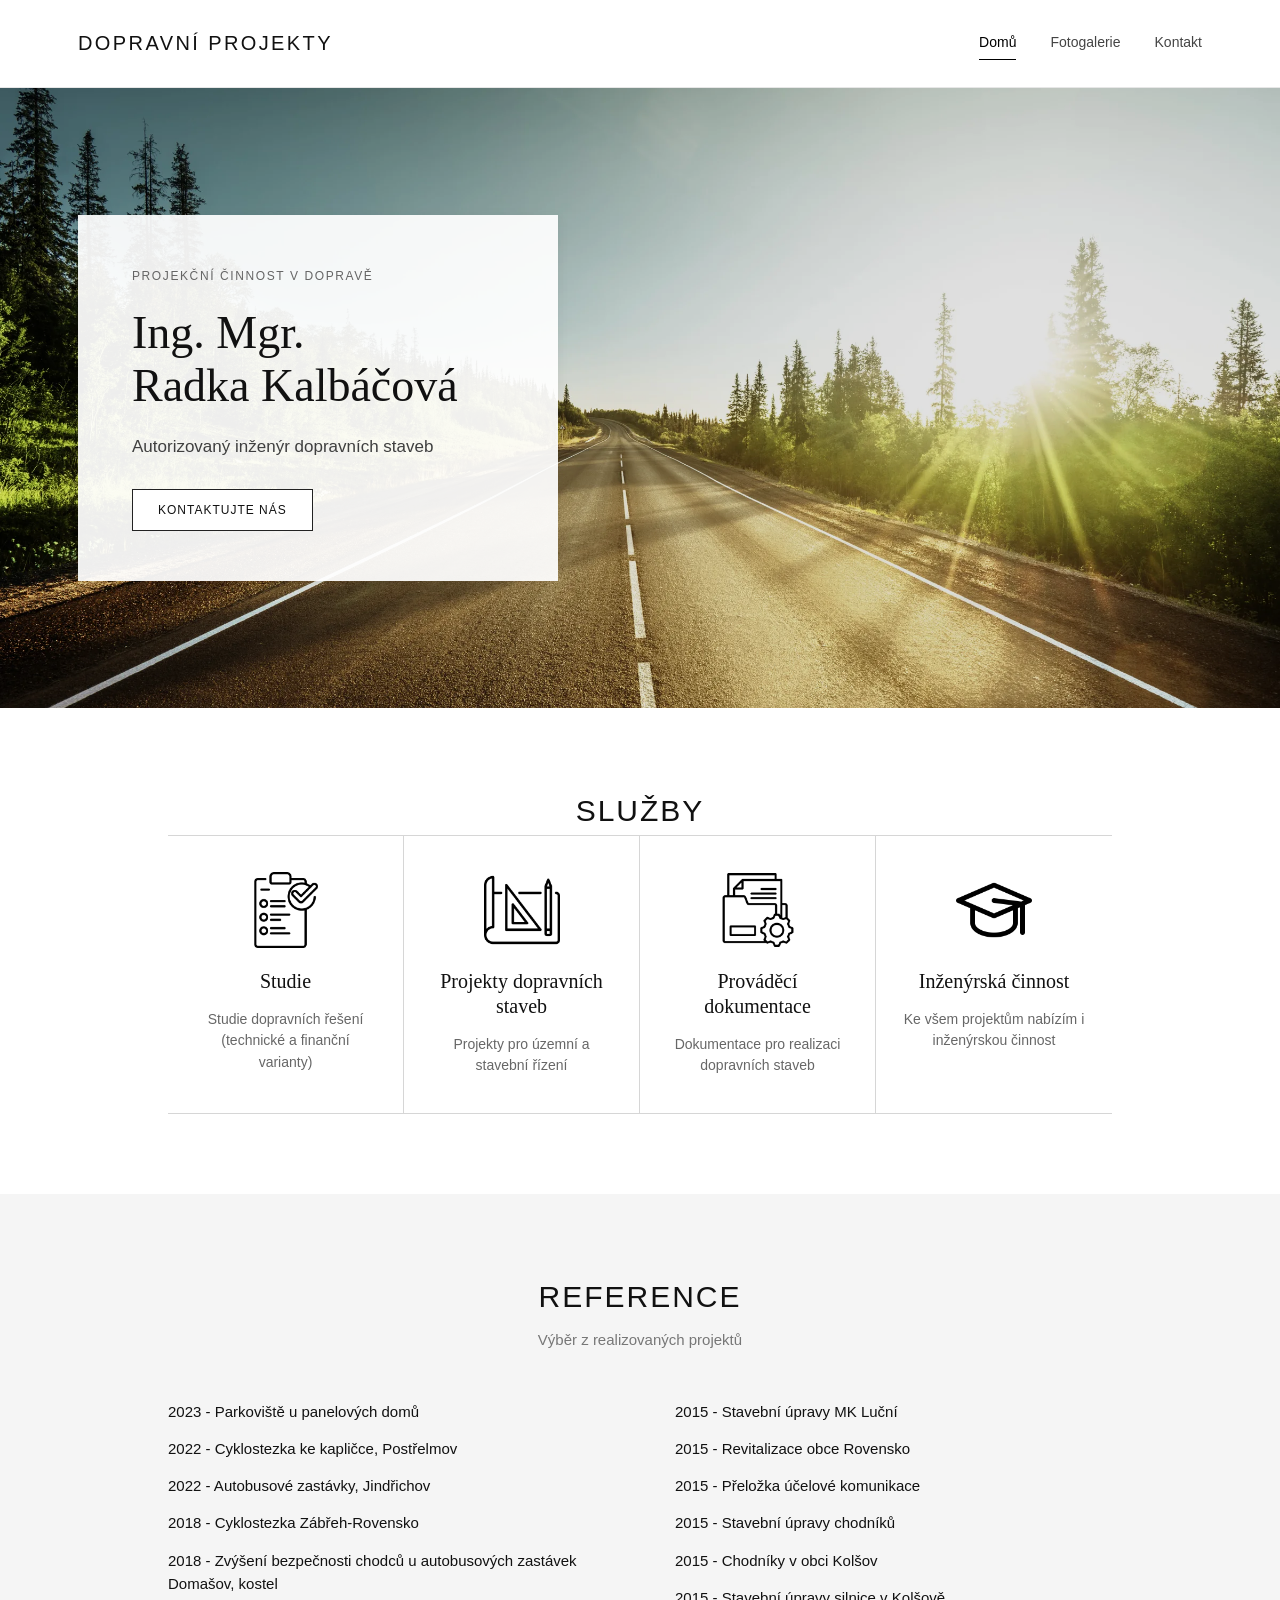
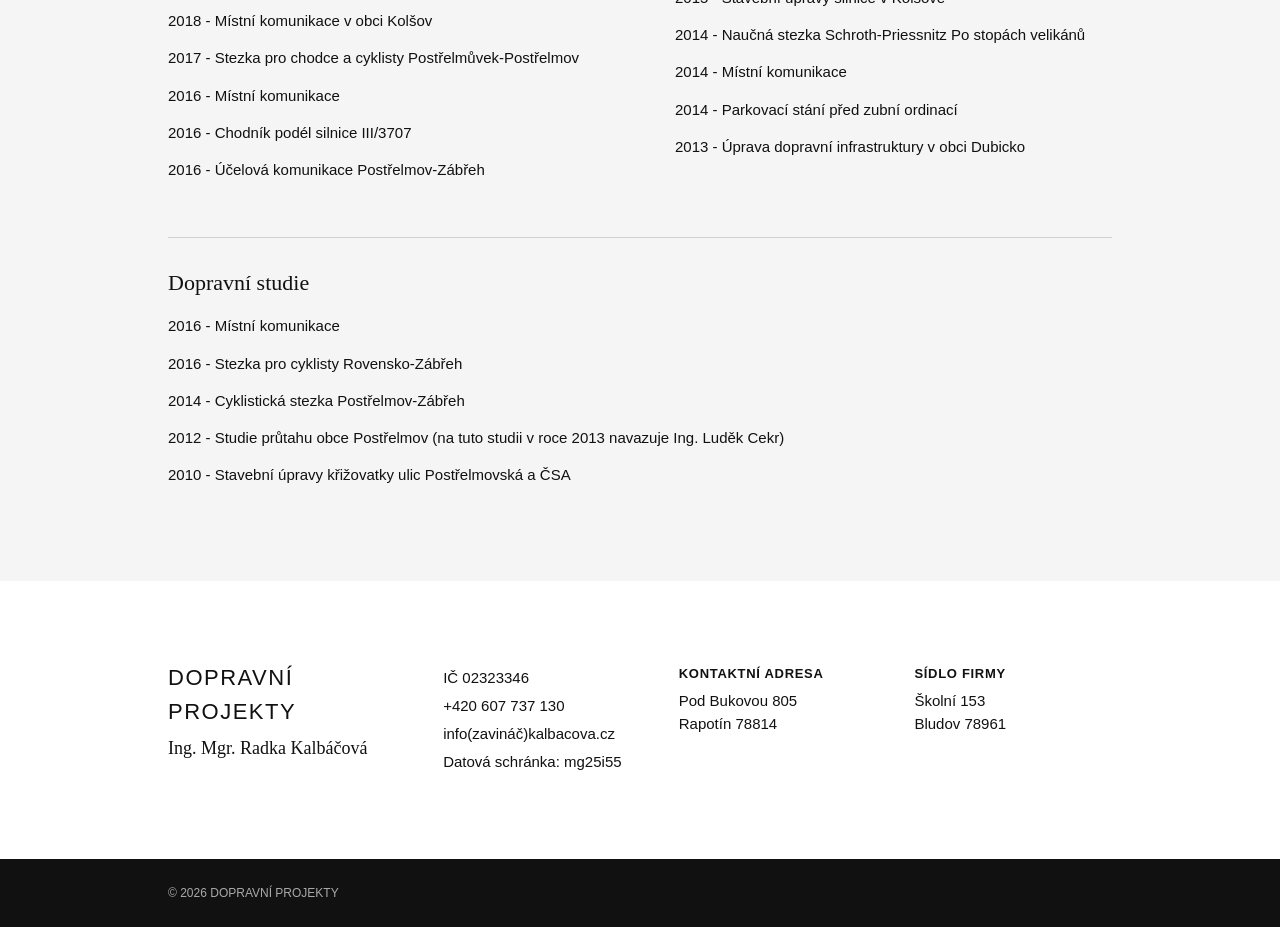
<file: index.html>
<!doctype html>
<html lang="cs">
<head>
  <meta charset="utf-8">
  <meta name="viewport" content="width=device-width,initial-scale=1">
  <meta name="description" content="Dopravní projekty – Ing. Mgr. Radka Kalbáčová, autorizovaný inženýr dopravních staveb.">
  <title>Dopravní projekty | Ing. Mgr. Radka Kalbáčová</title>
  <link rel="stylesheet" href="assets/style.css">
</head>
<body>
<header class="topbar">
  <div class="wrap navwrap">
    <a class="logo" href="index.html">DOPRAVNÍ PROJEKTY</a>
    <button class="menu-btn" aria-label="Menu" aria-expanded="false">☰</button>
    <nav class="nav">
      <a class="active" href="index.html">Domů</a>
      <a href="fotogalerie.html">Fotogalerie</a>
      <a href="#kontakt">Kontakt</a>
    </nav>
  </div>
</header>

<main>
  <section class="hero">
    <div class="hero-bg"></div>
    <div class="wrap hero-inner">
      <div class="hero-card">
        <p class="kicker">PROJEKČNÍ ČINNOST V DOPRAVĚ</p>
        <h1>Ing. Mgr.<br>Radka Kalbáčová</h1>
        <p class="subtitle">Autorizovaný inženýr dopravních staveb</p>
        <a class="outline-btn" href="#kontakt">Kontaktujte Nás</a>
      </div>
    </div>
  </section>

  <section class="services" id="sluzby">
    <div class="wrap narrow">
      <h2>SLUŽBY</h2>
      <div class="service-grid">
        <article>
          <img src="assets/images/icon-studie.png" alt="">
          <h3>Studie</h3>
          <p>Studie dopravních řešení (technické a finanční varianty)</p>
        </article>
        <article>
          <img src="assets/images/icon-project.png" alt="">
          <h3>Projekty dopravních staveb</h3>
          <p>Projekty pro územní a stavební řízení</p>
        </article>
        <article>
          <img src="assets/images/icon-folder.png" alt="">
          <h3>Prováděcí dokumentace</h3>
          <p>Dokumentace pro realizaci dopravních staveb</p>
        </article>
        <article>
          <img src="assets/images/icon-engineer.png" alt="">
          <h3>Inženýrská činnost</h3>
          <p>Ke všem projektům nabízím i inženýrskou činnost</p>
        </article>
      </div>
    </div>
  </section>

  <section class="references" id="reference">
    <div class="wrap narrow">
      <h2>REFERENCE</h2>
      <p class="section-lead">Výběr z realizovaných projektů</p>
      <div class="ref-columns">
        <div>
          <p>2023 - Parkoviště u panelových domů</p>
          <p>2022 - Cyklostezka ke kapličce, Postřelmov</p>
          <p>2022 - Autobusové zastávky, Jindřichov</p>
          <p>2018 - Cyklostezka Zábřeh-Rovensko</p>
          <p>2018 - Zvýšení bezpečnosti chodců u autobusových zastávek Domašov, kostel</p>
          <p>2018 - Místní komunikace v obci Kolšov</p>
          <p>2017 - Stezka pro chodce a cyklisty Postřelmůvek-Postřelmov</p>
          <p>2016 - Místní komunikace</p>
          <p>2016 - Chodník podél silnice III/3707</p>
          <p>2016 - Účelová komunikace Postřelmov-Zábřeh</p>
        </div>
        <div>
          <p>2015 - Stavební úpravy MK Luční</p>
          <p>2015 - Revitalizace obce Rovensko</p>
          <p>2015 - Přeložka účelové komunikace</p>
          <p>2015 - Stavební úpravy chodníků</p>
          <p>2015 - Chodníky v obci Kolšov</p>
          <p>2015 - Stavební úpravy silnice v Kolšově</p>
          <p>2014 - Naučná stezka Schroth-Priessnitz Po stopách velikánů</p>
          <p>2014 - Místní komunikace</p>
          <p>2014 - Parkovací stání před zubní ordinací</p>
          <p>2013 - Úprava dopravní infrastruktury v obci Dubicko</p>
        </div>
      </div>
      <div class="studies">
        <h3>Dopravní studie</h3>
        <p>2016 - Místní komunikace</p>
        <p>2016 - Stezka pro cyklisty Rovensko-Zábřeh</p>
        <p>2014 - Cyklistická stezka Postřelmov-Zábřeh</p>
        <p>2012 - Studie průtahu obce Postřelmov (na tuto studii v roce 2013 navazuje Ing. Luděk Cekr)</p>
        <p>2010 - Stavební úpravy křižovatky ulic Postřelmovská a ČSA</p>
      </div>
    </div>
  </section>

  <section class="contact" id="kontakt">
    <div class="wrap narrow contact-grid">
      <div>
        <h2>DOPRAVNÍ PROJEKTY</h2>
        <h3>Ing. Mgr. Radka Kalbáčová</h3>
      </div>
      <div class="contact-details">
        <p>IČ 02323346</p>
        <p><a href="tel:+420607737130">+420 607 737 130</a></p>
        <p><a href="mailto:info@kalbacova.cz">info(zavináč)kalbacova.cz</a></p>
        <p>Datová schránka: mg25i55</p>
      </div>
      <div>
        <strong>Kontaktní adresa</strong>
        <p>Pod Bukovou 805<br>Rapotín 78814</p>
      </div>
      <div>
        <strong>Sídlo firmy</strong>
        <p>Školní 153<br>Bludov 78961</p>
      </div>
    </div>
  </section>
</main>
<footer><div class="wrap narrow">© <span id="year"></span> DOPRAVNÍ PROJEKTY</div></footer>
<script src="assets/main.js"></script>
</body>
</html>
</file>
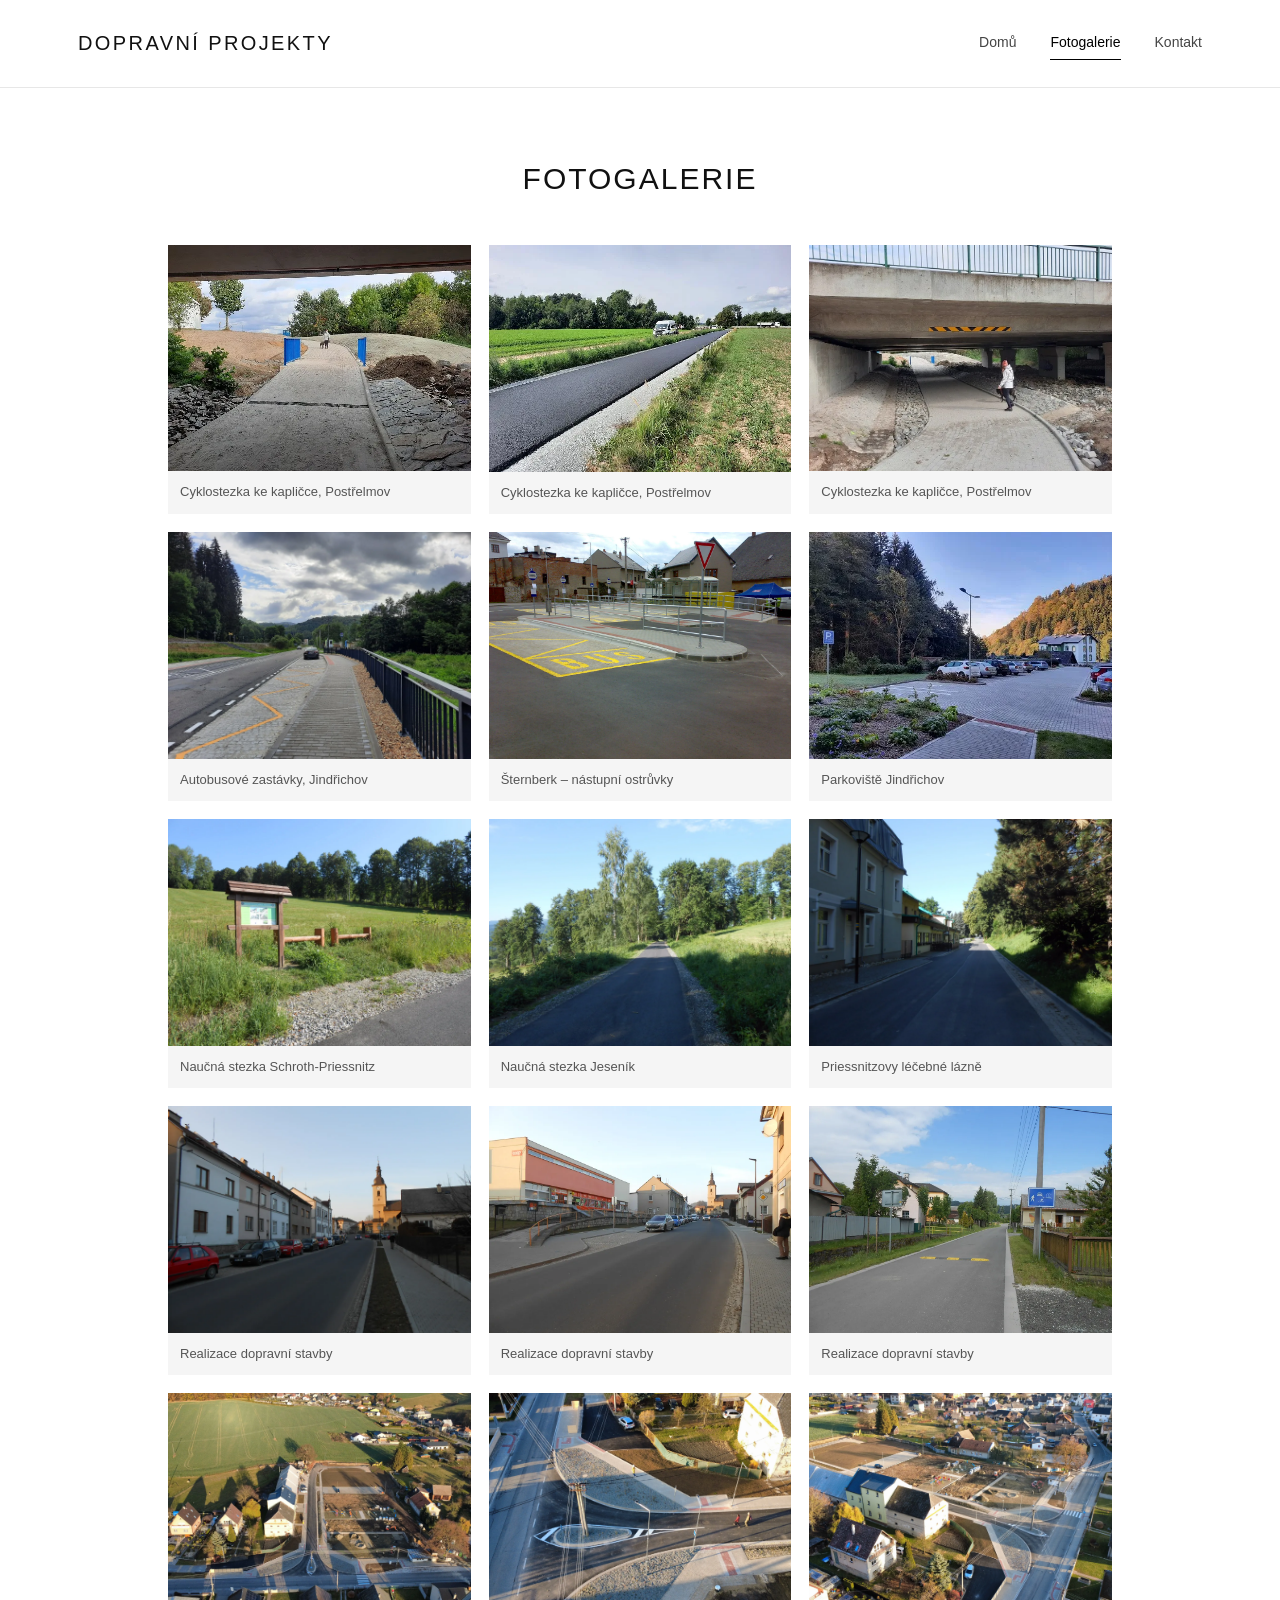
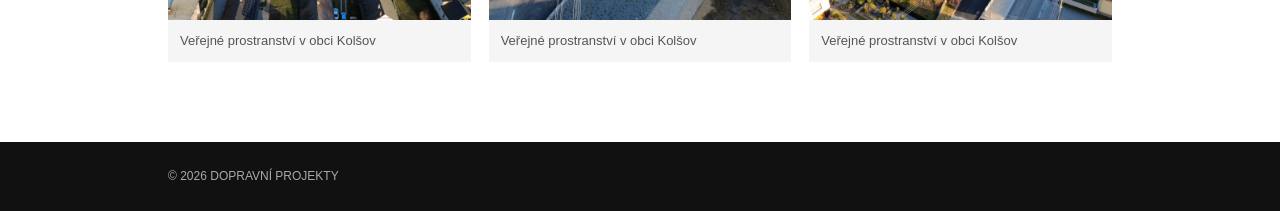
<file: fotogalerie.html>
<!doctype html>
<html lang="cs">
<head>
  <meta charset="utf-8">
  <meta name="viewport" content="width=device-width,initial-scale=1">
  <title>Fotogalerie | Dopravní projekty</title>
  <link rel="stylesheet" href="assets/style.css">
</head>
<body>
<header class="topbar">
  <div class="wrap navwrap">
    <a class="logo" href="index.html">DOPRAVNÍ PROJEKTY</a>
    <button class="menu-btn" aria-label="Menu" aria-expanded="false">☰</button>
    <nav class="nav">
      <a href="index.html">Domů</a>
      <a class="active" href="fotogalerie.html">Fotogalerie</a>
      <a href="index.html#kontakt">Kontakt</a>
    </nav>
  </div>
</header>
<main class="gallery-page">
  <div class="wrap narrow">
    <h1>FOTOGALERIE</h1>
    <div class="gallery-grid">
      <figure><a href="assets/images/cyklostezka-postrelmov-1.webp"><img loading="lazy" src="assets/images/cyklostezka-postrelmov-1.webp" alt="Cyklostezka ke kapličce, Postřelmov"></a><figcaption>Cyklostezka ke kapličce, Postřelmov</figcaption></figure>
      <figure><a href="assets/images/cyklostezka-postrelmov-2.webp"><img loading="lazy" src="assets/images/cyklostezka-postrelmov-2.webp" alt="Cyklostezka ke kapličce, Postřelmov"></a><figcaption>Cyklostezka ke kapličce, Postřelmov</figcaption></figure>
      <figure><a href="assets/images/cyklostezka-postrelmov-3.webp"><img loading="lazy" src="assets/images/cyklostezka-postrelmov-3.webp" alt="Cyklostezka ke kapličce, Postřelmov"></a><figcaption>Cyklostezka ke kapličce, Postřelmov</figcaption></figure>
      <figure><a href="assets/images/autobusove-zastavky.webp"><img loading="lazy" src="assets/images/autobusove-zastavky.webp" alt="Autobusové zastávky, Jindřichov"></a><figcaption>Autobusové zastávky, Jindřichov</figcaption></figure>
      <figure><a href="assets/images/sternberk-nastupni-ostruvky.webp"><img loading="lazy" src="assets/images/sternberk-nastupni-ostruvky.webp" alt="Šternberk – nástupní ostrůvky"></a><figcaption>Šternberk – nástupní ostrůvky</figcaption></figure>
      <figure><a href="assets/images/parkoviste-jindrichov.webp"><img loading="lazy" src="assets/images/parkoviste-jindrichov.webp" alt="Parkoviště Jindřichov"></a><figcaption>Parkoviště Jindřichov</figcaption></figure>
      <figure><a href="assets/images/naucna-stezka-schroth.webp"><img loading="lazy" src="assets/images/naucna-stezka-schroth.webp" alt="Naučná stezka Schroth-Priessnitz"></a><figcaption>Naučná stezka Schroth-Priessnitz</figcaption></figure>
      <figure><a href="assets/images/naucna-stezka-jesenik.webp"><img loading="lazy" src="assets/images/naucna-stezka-jesenik.webp" alt="Naučná stezka Jeseník"></a><figcaption>Naučná stezka Jeseník</figcaption></figure>
      <figure><a href="assets/images/priessnitzovy-lazne.webp"><img loading="lazy" src="assets/images/priessnitzovy-lazne.webp" alt="Priessnitzovy léčebné lázně"></a><figcaption>Priessnitzovy léčebné lázně</figcaption></figure>
      <figure><a href="assets/images/dscn0044.webp"><img loading="lazy" src="assets/images/dscn0044.webp" alt="Realizace dopravní stavby"></a><figcaption>Realizace dopravní stavby</figcaption></figure>
      <figure><a href="assets/images/dscn0040.webp"><img loading="lazy" src="assets/images/dscn0040.webp" alt="Realizace dopravní stavby"></a><figcaption>Realizace dopravní stavby</figcaption></figure>
      <figure><a href="assets/images/dscn2840.webp"><img loading="lazy" src="assets/images/dscn2840.webp" alt="Realizace dopravní stavby"></a><figcaption>Realizace dopravní stavby</figcaption></figure>
      <figure><a href="assets/images/kolsov1.webp"><img loading="lazy" src="assets/images/kolsov1.webp" alt="Veřejné prostranství v obci Kolšov"></a><figcaption>Veřejné prostranství v obci Kolšov</figcaption></figure>
      <figure><a href="assets/images/kolsov2.webp"><img loading="lazy" src="assets/images/kolsov2.webp" alt="Veřejné prostranství v obci Kolšov"></a><figcaption>Veřejné prostranství v obci Kolšov</figcaption></figure>
      <figure><a href="assets/images/kolsov3.webp"><img loading="lazy" src="assets/images/kolsov3.webp" alt="Veřejné prostranství v obci Kolšov"></a><figcaption>Veřejné prostranství v obci Kolšov</figcaption></figure>
    </div>
  </div>
</main>
<div class="lightbox" aria-hidden="true"><button class="lb-close" aria-label="Zavřít">×</button><img alt=""></div>
<footer><div class="wrap narrow">© <span id="year"></span> DOPRAVNÍ PROJEKTY</div></footer>
<script src="assets/main.js"></script>
</body>
</html>
</file>
<file: assets/style.css>
:root{--black:#111;--gray:#f2f2f2;--mid:#7b7b7b;--line:#d6d6d6;--white:#fff;--accent:#525252}*{box-sizing:border-box}html{scroll-behavior:smooth}body{margin:0;color:var(--black);background:#fff;font-family:Arial,Helvetica,sans-serif;font-size:15px;line-height:1.55}a{color:inherit}.wrap{max-width:1180px;margin:auto;padding:0 28px}.narrow{max-width:1000px}.topbar{height:88px;background:#fff;border-bottom:1px solid #e7e7e7;display:flex;align-items:center;position:relative;z-index:20}.navwrap{width:100%;display:flex;align-items:center;justify-content:space-between}.logo{font-size:20px;letter-spacing:2.4px;text-decoration:none;font-weight:400}.nav{display:flex;gap:34px}.nav a{text-decoration:none;color:#444;font-size:14px;padding:5px 0;border-bottom:1px solid transparent}.nav a:hover,.nav a.active{color:#000;border-color:#000}.menu-btn{display:none;border:0;background:transparent;font-size:26px}.hero{position:relative;height:620px;overflow:hidden;background:#ddd}.hero-bg{position:absolute;inset:0;background:url('images/hero-color.webp') center 58%/cover no-repeat}.hero:after{content:"";position:absolute;inset:0;background:rgba(0,0,0,.12)}.hero-inner{height:100%;position:relative;z-index:2;display:flex;align-items:center}.hero-card{width:480px;background:rgba(255,255,255,.93);padding:52px 54px 50px;box-shadow:0 2px 12px rgba(0,0,0,.05)}.kicker{font-size:12px;letter-spacing:1.6px;margin:0 0 22px;color:#656565}.hero h1{font:400 46px/1.14 Georgia,'Times New Roman',serif;margin:0 0 22px}.subtitle{font-size:17px;color:#3f3f3f;margin:0 0 28px}.outline-btn{display:inline-block;text-decoration:none;border:1px solid #222;padding:11px 25px;text-transform:uppercase;font-size:12px;letter-spacing:1px;background:#fff}.outline-btn:hover{background:#111;color:#fff}.services,.references,.contact{padding:80px 0}.services h2,.references h2,.contact h2,.gallery-page h1{font-weight:400;font-size:30px;letter-spacing:2px;text-align:center;margin:0}.section-lead{text-align:center;color:#777;margin:8px 0 48px}.service-grid{display:grid;grid-template-columns:repeat(4,1fr);border-top:1px solid var(--line);border-bottom:1px solid var(--line)}.service-grid article{text-align:center;padding:34px 25px 36px;min-height:270px;border-right:1px solid var(--line)}.service-grid article:last-child{border-right:0}.service-grid img{width:76px;height:76px;object-fit:contain;margin:2px auto 21px;display:block}.service-grid h3{font:400 20px/1.25 Georgia,serif;margin:0 0 15px}.service-grid p{color:#676767;margin:0;font-size:14px}.references{background:#f5f5f5}.ref-columns{display:grid;grid-template-columns:1fr 1fr;gap:70px}.ref-columns p,.studies p{margin:0 0 14px}.studies{border-top:1px solid #cfcfcf;margin-top:42px;padding-top:32px}.studies h3{font:400 22px Georgia,serif;margin:0 0 18px}.contact{background:#fff}.contact-grid{display:grid;grid-template-columns:1.2fr 1fr 1fr 1fr;gap:38px;align-items:start}.contact h2{text-align:left;font-size:22px;letter-spacing:1.5px}.contact h3{font:400 18px Georgia,serif;margin:9px 0 0}.contact p{margin:5px 0}.contact a{text-decoration:none}.contact strong{font-size:13px;text-transform:uppercase;letter-spacing:.7px}footer{background:#111;color:#aaa;padding:25px 0;font-size:12px}.gallery-page{padding:68px 0 80px}.gallery-page h1{margin-bottom:42px}.gallery-grid{display:grid;grid-template-columns:repeat(3,1fr);gap:18px}.gallery-grid figure{margin:0;background:#f5f5f5}.gallery-grid a{display:block;overflow:hidden}.gallery-grid img{display:block;width:100%;aspect-ratio:4/3;object-fit:cover;transition:transform .2s}.gallery-grid a:hover img{transform:scale(1.02)}.gallery-grid figcaption{font-size:13px;padding:11px 12px;color:#555}.lightbox{position:fixed;inset:0;background:rgba(0,0,0,.92);display:none;align-items:center;justify-content:center;z-index:1000;padding:30px}.lightbox.open{display:flex}.lightbox img{max-width:94vw;max-height:90vh}.lb-close{position:absolute;right:20px;top:10px;border:0;background:none;color:#fff;font-size:44px;cursor:pointer}@media(max-width:800px){.topbar{height:72px}.logo{font-size:16px}.menu-btn{display:block}.nav{display:none;position:absolute;left:0;right:0;top:72px;background:#fff;border-bottom:1px solid #ddd;flex-direction:column;gap:0}.nav.open{display:flex}.nav a{padding:14px 28px;border-bottom:1px solid #eee}.hero{height:560px}.hero-card{width:min(88vw,460px);padding:38px 34px}.hero h1{font-size:38px}.service-grid{grid-template-columns:1fr 1fr}.service-grid article:nth-child(2){border-right:0}.service-grid article:nth-child(-n+2){border-bottom:1px solid var(--line)}.ref-columns{grid-template-columns:1fr;gap:0}.contact-grid{grid-template-columns:1fr 1fr}.gallery-grid{grid-template-columns:1fr 1fr}}@media(max-width:520px){.wrap{padding:0 18px}.hero{height:520px}.hero-bg{background-position:64% center}.hero-card{padding:32px 26px}.hero h1{font-size:33px}.services,.references,.contact{padding:58px 0}.service-grid,.contact-grid,.gallery-grid{grid-template-columns:1fr}.service-grid article{border-right:0!important;border-bottom:1px solid var(--line)}.service-grid article:last-child{border-bottom:0}.contact-grid{gap:26px}.gallery-page{padding-top:45px}}
</file>
